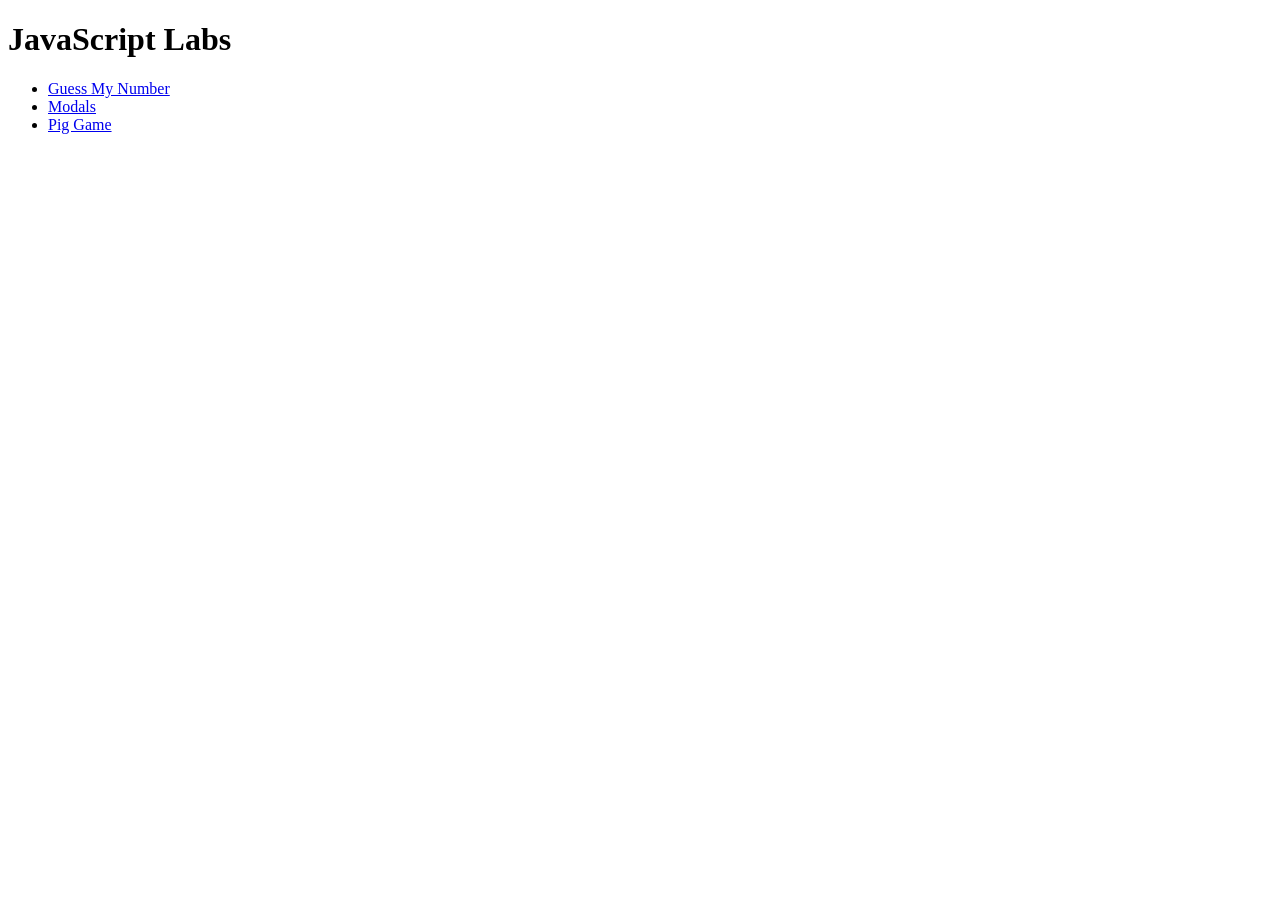
<file: index.html>
<!DOCTYPE html>
<html>
<head>
  <meta charset="UTF-8">
  <meta name="viewport" content="width=device-width, initial-scale=1">
  <title>JavaScript Labs</title>
</head>
<body>
  <h1>JavaScript Labs</h1>
  <ul>
    <li><a href="Guess-My-Number/index.html">Guess My Number</a></li>
    <li><a href="Modals/index.html">Modals</a></li>
    <li><a href="Pig-Game/index.html">Pig Game</a></li>
  </ul>
</body>
</html>
</file>
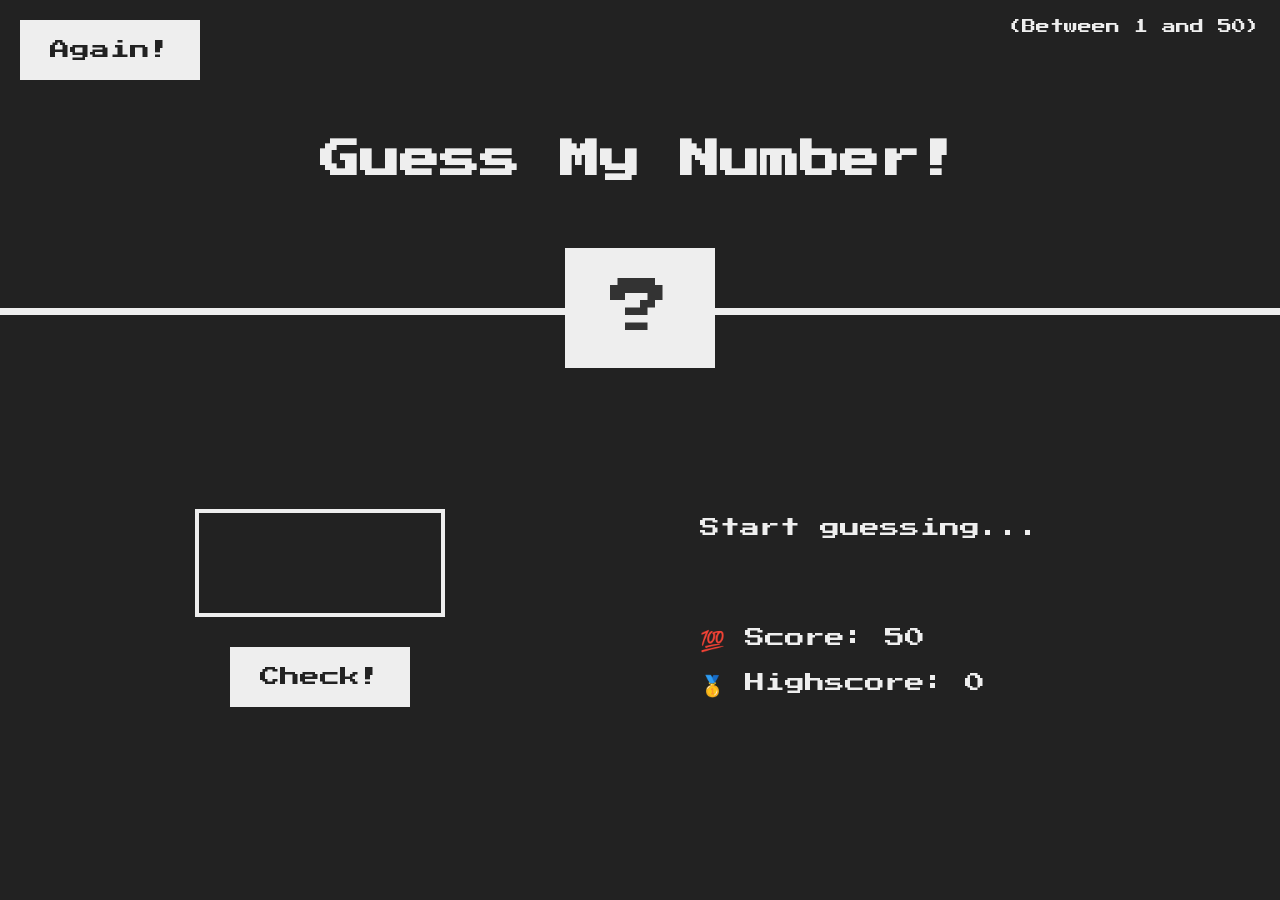
<file: Guess My Number/index.html>
<!DOCTYPE html>
<html lang="en">
<head>
    <meta charset="UTF-8" />
    <meta name="viewport" content="width=device-width, initial-scale=1.0" />
    <meta http-equiv="X-UA-Compatible" content="ie=edge" />
        <link rel="stylesheet" href="style.css" />
    <title>Guess My Number!</title>
</head>

<body>
    <header>
        <h1>Guess My Number!</h1>
        <p class="between">(Between 1 and 50)</p>
        <button class="btn again">Again!</button>
        <div class="number">?</div>
    </header>

    <main>
        <section class="left">
            <input type="number" class="guess" min="1" max="20" />
            <button class="btn check">Check!</button>
        </section>

        <section class="right">
            <p class="message">Start guessing...</p>
            <p class="label-score">
                💯 Score: <span class="score">50</span>
            </p>
            <p class="label-highscore">
                🥇 Highscore: <span class="highscore">0</span>
            </p>
        </section>
    </main>

    <script src ="main.js">
    </script>
</body>
</html>
</file>
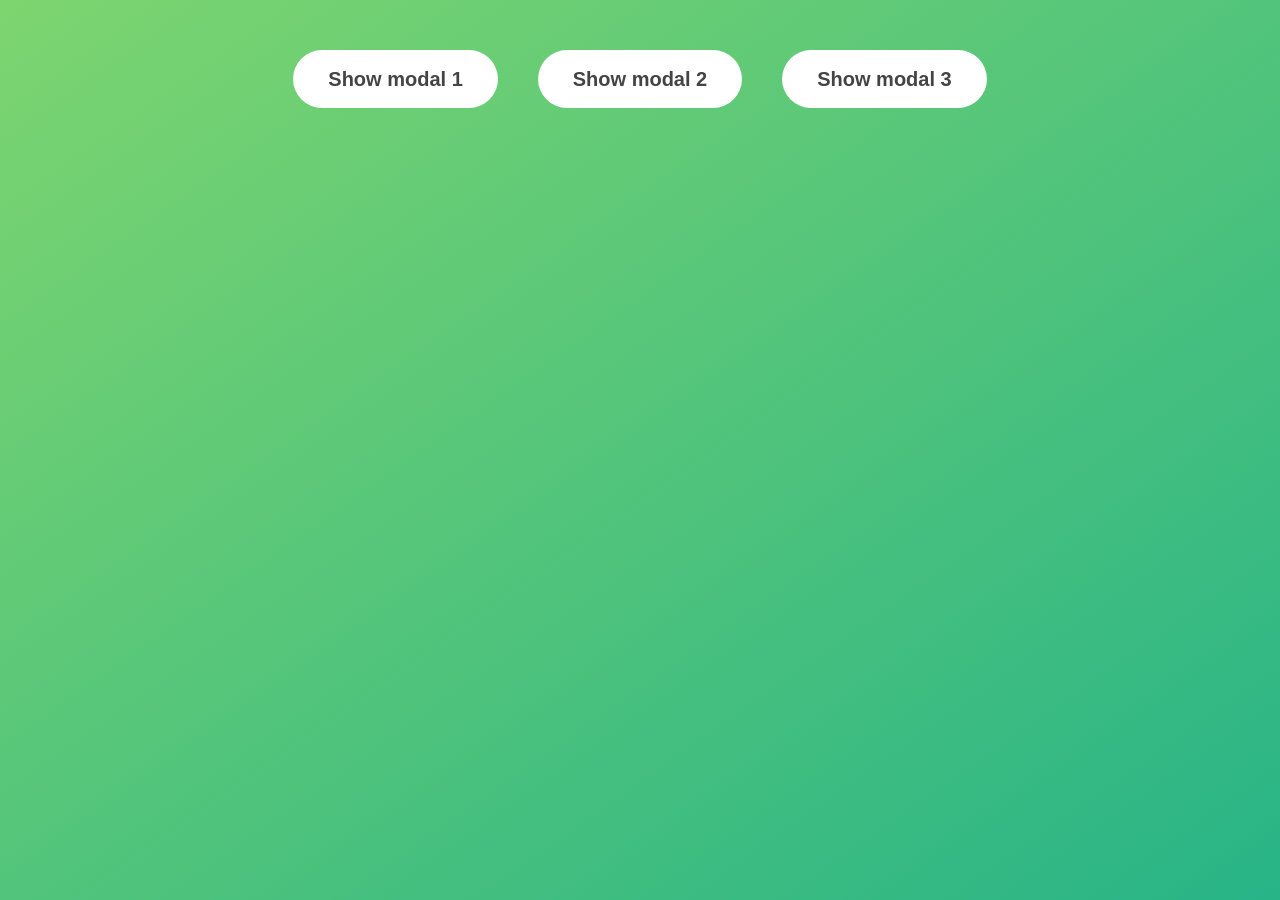
<file: Modals/index.html>
<!DOCTYPE html>
<html lang="en">
  <head>
    <meta charset="UTF-8" />
    <meta name="viewport" content="width=device-width, initial-scale=1.0" />
    <meta http-equiv="X-UA-Compatible" content="ie=edge" />
    <link rel="stylesheet" href="style.css" />
    <title>Modal window</title>
  </head>
  <body>
    <button class="show-modal">Show modal 1</button>
    <button class="show-modal">Show modal 2</button>
    <button class="show-modal">Show modal 3</button>

    <div class="modal hidden">
      <button class="close-modal">&times;</button>
      <h1>I'm a modal window 😍</h1>
      <p>
        Lorem ipsum dolor sit amet, consectetur adipisicing elit, sed do eiusmod
        tempor incididunt ut labore et dolore magna aliqua. Ut enim ad minim
        veniam, quis nostrud exercitation ullamco laboris nisi ut aliquip ex ea
        commodo consequat. Duis aute irure dolor in reprehenderit in voluptate
        velit esse cillum dolore eu fugiat nulla pariatur. Excepteur sint
        occaecat cupidatat non proident, sunt in culpa qui officia deserunt
        mollit anim id est laborum.
      </p>
    </div>
    <div class="overlay hidden"></div>

    <script src="script.js"></script>
  </body>
</html>
</file>
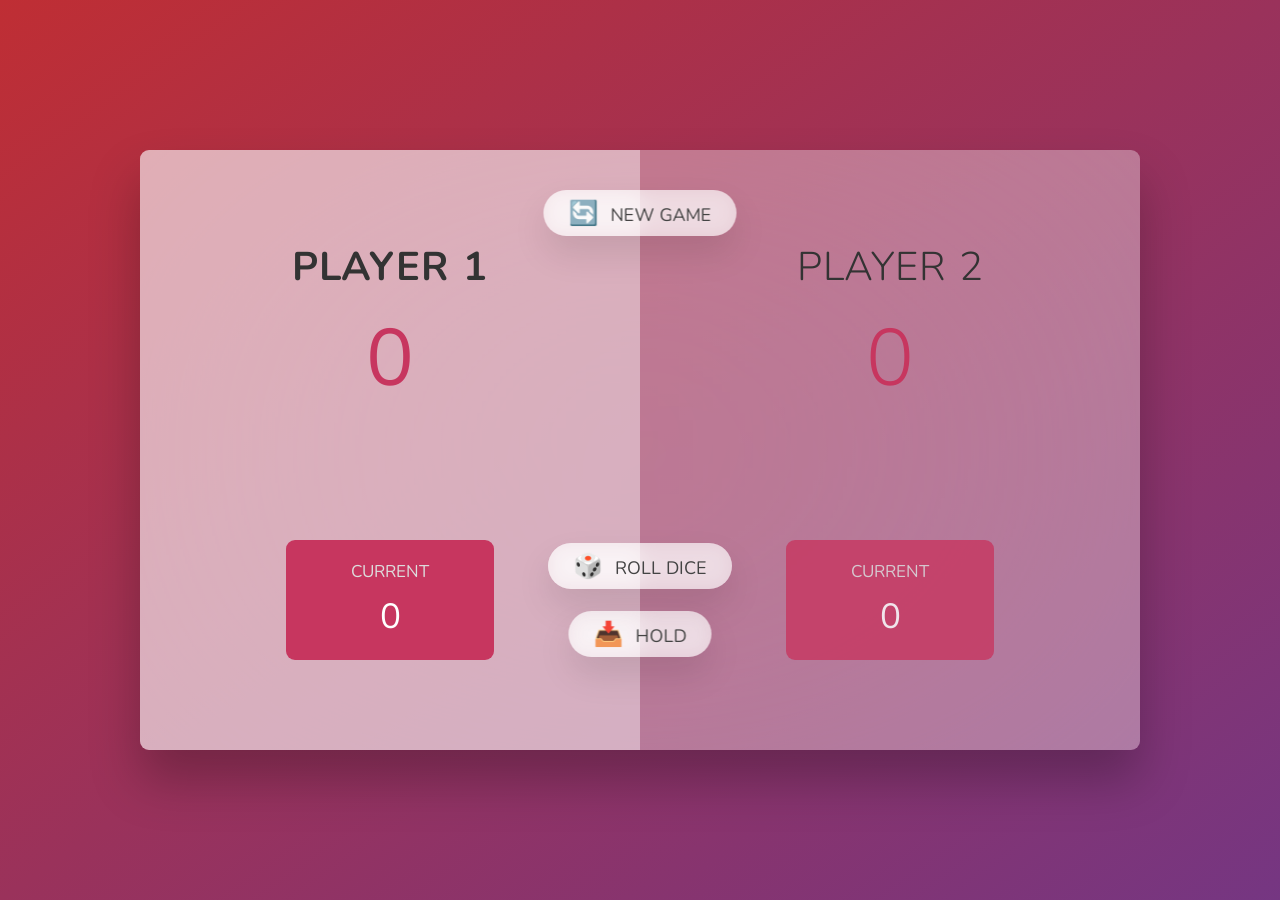
<file: Pig-Game/index.html>
<!DOCTYPE html>
<html lang="en">
  <head>
    <meta charset="UTF-8" />
    <meta name="viewport" content="width=device-width, initial-scale=1.0" />
    <meta http-equiv="X-UA-Compatible" content="ie=edge" />
    <link rel="stylesheet" href="style.css" />
    <title>Pig Game</title>
  </head>
  <body>
    <main>
      <section class="player player--0 player--active">
        <h2 class="name" id="name--0">Player 1</h2>
        <p class="score" id="score--0">43</p>
        <div class="current">
          <p class="current-label">Current</p>
          <p class="current-score" id="current--0">0</p>
        </div>
      </section>
      <section class="player player--1">
        <h2 class="name" id="name--1">Player 2</h2>
        <p class="score" id="score--1">24</p>
        <div class="current">
          <p class="current-label">Current</p>
          <p class="current-score" id="current--1">0</p>
        </div>
      </section>

      <img src="dice-5.png" alt="Playing dice" class="dice" />
      <button class="btn btn--new">🔄 New game</button>
      <button class="btn btn--roll">🎲 Roll dice</button>
      <button class="btn btn--hold">📥 Hold</button>
    </main>
    <script src="script.js"></script>
  </body>
</html>
</file>
<file: Guess My Number/style.css>
@import url('https://fonts.googleapis.com/css?family=Press+Start+2P&display=swap');

        * {
            margin: 0;
            padding: 0;
            box-sizing: inherit;
        }

        html {
            font-size: 62.5%;
            box-sizing: border-box;
        }

        body {
            font-family: 'Press Start 2P', sans-serif;
            color: #eee;
            background-color: #222;
        }

        /* LAYOUT */
        header {
            position: relative;
            height: 35vh;
            border-bottom: 7px solid #eee;
        }

        main {
            height: 65vh;
            color: #eee;
            display: flex;
            align-items: center;
            justify-content: space-around;
        }

        .left {
            width: 52rem;
            display: flex;
            flex-direction: column;
            align-items: center;
        }

        .right {
            width: 52rem;
            font-size: 2rem;
        }

        h1 {
            font-size: 4rem;
            text-align: center;
            position: absolute;
            width: 100%;
            top: 52%;
            left: 50%;
            transform: translate(-50%, -50%);
        }

        .number {
            background: #eee;
            color: #333;
            font-size: 6rem;
            width: 15rem;
            padding: 3rem 0;
            text-align: center;
            position: absolute;
            bottom: 0;
            left: 50%;
            transform: translate(-50%, 50%);
        }

        .between {
            font-size: 1.4rem;
            position: absolute;
            top: 2rem;
            right: 2rem;
        }

        .again {
            position: absolute;
            top: 2rem;
            left: 2rem;
        }

        .guess {
            background: none;
            border: 4px solid #eee;
            font-family: inherit;
            color: inherit;
            font-size: 5rem;
            padding: 2.5rem;
            width: 25rem;
            text-align: center;
            display: block;
            margin-bottom: 3rem;
        }

        .btn {
            border: none;
            background-color: #eee;
            color: #222;
            font-size: 2rem;
            font-family: inherit;
            padding: 2rem 3rem;
            cursor: pointer;
        }

        .btn:hover {
            background-color: #ccc;
        }

        .btn:disabled {
            cursor: not-allowed;
            opacity: 0.6;
        }

        .message {
            margin-bottom: 8rem;
            height: 3rem;
        }

        .label-score {
            margin-bottom: 2rem;
        }



    /* for Mobile veiw */ 
@media (max-width: 600px) {
    html {
        font-size: 50%;
    }

    header {
        height: 30vh;
        min-height: 180px;
    }

    main {
        height: auto;
        min-height: 70vh;
        padding: 8rem 2rem 4rem;
        flex-direction: column;
        justify-content: center;
        gap: 5rem;
    }

    h1 {
        font-size: 2.5rem;
        width: 100%;
        padding: 0 1rem;
    }

    .between {
        font-size: 1rem;
        top: 2rem;
        right: 1.5rem;
    }

    .again {
        top: 2rem;
        left: 1.5rem;
    }

    .number {
        width: 10rem;
        font-size: 4rem;
        padding: 2rem 0;
    }

    .left,
    .right {
        width: 100%;
        max-width: 35rem;
    }

    .guess {
        width: 100%;
        max-width: 25rem;
        font-size: 3.5rem;
        padding: 1.5rem;
    }

    .btn {
        font-size: 1.5rem;
        padding: 1.5rem 2rem;
    }

    .right {
        font-size: 1.4rem;
    }

    .message {
        margin-bottom: 3rem;
        height: auto;
        min-height: 3rem;
        line-height: 1.6;
    }

    .label-score {
        margin-bottom: 2rem;
    }
}
</file>
<file: Modals/style.css>
* {
  margin: 0;
  padding: 0;
  box-sizing: inherit;
}

html {
  font-size: 62.5%;
  box-sizing: border-box;
}

body {
  font-family: sans-serif;
  color: #333;
  line-height: 1.5;
  height: 100vh;
  position: relative;
  display: flex;
  align-items: flex-start;
  justify-content: center;
  background: linear-gradient(to top left, #28b487, #7dd56f);
}

.show-modal {
  font-size: 2rem;
  font-weight: 600;
  padding: 1.75rem 3.5rem;
  margin: 5rem 2rem;
  border: none;
  background-color: #fff;
  color: #444;
  border-radius: 10rem;
  cursor: pointer;
}

.close-modal {
  position: absolute;
  top: 1.2rem;
  right: 2rem;
  font-size: 5rem;
  color: #333;
  cursor: pointer;
  border: none;
  background: none;
}

h1 {
  font-size: 2.5rem;
  margin-bottom: 2rem;
}

p {
  font-size: 1.8rem;
}

/* -------------------------- */
/* CLASSES TO MAKE MODAL WORK */
.hidden {
  display: none;
}

.modal {
  position: absolute;
  top: 50%;
  left: 50%;
  transform: translate(-50%, -50%);
  width: 70%;

  background-color: white;
  padding: 6rem;
  border-radius: 5px;
  box-shadow: 0 3rem 5rem rgba(0, 0, 0, 0.3);
  z-index: 10;
}

.overlay {
  position: absolute;
  top: 0;
  left: 0;
  width: 100%;
  height: 100%;
  background-color: rgba(0, 0, 0, 0.6);
  backdrop-filter: blur(3px);
  z-index: 5;
}
</file>
<file: Pig-Game/style.css>
@import url('https://fonts.googleapis.com/css2?family=Nunito&display=swap');

* {
  margin: 0;
  padding: 0;
  box-sizing: inherit;
}

html {
  font-size: 62.5%;
  box-sizing: border-box;
}

body {
  font-family: 'Nunito', sans-serif;
  font-weight: 400;
  height: 100vh;
  color: #333;
  background-image: linear-gradient(to top left, #753682 0%, #bf2e34 100%);
  display: flex;
  align-items: center;
  justify-content: center;
}

/* LAYOUT */
main {
  position: relative;
  width: 100rem;
  height: 60rem;
  background-color: rgba(255, 255, 255, 0.35);
  backdrop-filter: blur(200px);
  filter: blur();
  box-shadow: 0 3rem 5rem rgba(0, 0, 0, 0.25);
  border-radius: 9px;
  overflow: hidden;
  display: flex;
}

.player {
  flex: 50%;
  padding: 9rem;
  display: flex;
  flex-direction: column;
  align-items: center;
  transition: all 0.75s;
}

/* ELEMENTS */
.name {
  position: relative;
  font-size: 4rem;
  text-transform: uppercase;
  letter-spacing: 1px;
  word-spacing: 2px;
  font-weight: 300;
  margin-bottom: 1rem;
}

.score {
  font-size: 8rem;
  font-weight: 300;
  color: #c7365f;
  margin-bottom: auto;
}


/* Current Player */
.player--active {
  background-color: rgba(255, 255, 255, 0.4);
}

.player--active .name {
  font-weight: 700;
}


.player--active .score {
  font-weight: 400;
}

.player--active .current {
  opacity: 1;
}

.current {
  background-color: #c7365f;
  opacity: 0.8;
  border-radius: 9px;
  color: #fff;
  width: 65%;
  padding: 2rem;
  text-align: center;
  transition: all 0.75s;
}

.current-label {
  text-transform: uppercase;
  margin-bottom: 1rem;
  font-size: 1.7rem;
  color: #ddd;
}

.current-score {
  font-size: 3.5rem;
}

/* ABSOLUTE POSITIONED ELEMENTS */
.btn {
  position: absolute;
  left: 50%;
  transform: translateX(-50%);
  color: #444;
  background: none;
  border: none;
  font-family: inherit;
  font-size: 1.8rem;
  text-transform: uppercase;
  cursor: pointer;
  font-weight: 400;
  transition: all 0.2s;

  background-color: white;
  background-color: rgba(255, 255, 255, 0.6);
  backdrop-filter: blur(10px);

  padding: 0.7rem 2.5rem;
  border-radius: 50rem;
  box-shadow: 0 1.75rem 3.5rem rgba(0, 0, 0, 0.1);
}

.btn::first-letter {
  font-size: 2.4rem;
  display: inline-block;
  margin-right: 0.7rem;
}

.btn--new {
  top: 4rem;
}
.btn--roll {
  top: 39.3rem;
}
.btn--hold {
  top: 46.1rem;
}

.btn:active {
  transform: translate(-50%, 3px);
  box-shadow: 0 1rem 2rem rgba(0, 0, 0, 0.15);
}

.btn:focus {
  outline: none;
}

.btn:disabled {
  opacity: 0.4;
  cursor: not-allowed;
}

.dice {
  position: absolute;
  left: 50%;
  top: 16.5rem;
  transform: translateX(-50%);
  height: 10rem;
  box-shadow: 0 2rem 5rem rgba(0, 0, 0, 0.2);
}

.player--winner {
  background-color: #2f2f2f;
}

.player--winner .name {
  font-weight: 700;
  color: #c7365f;
}

.hidden {
  display: none;
}
</file>
